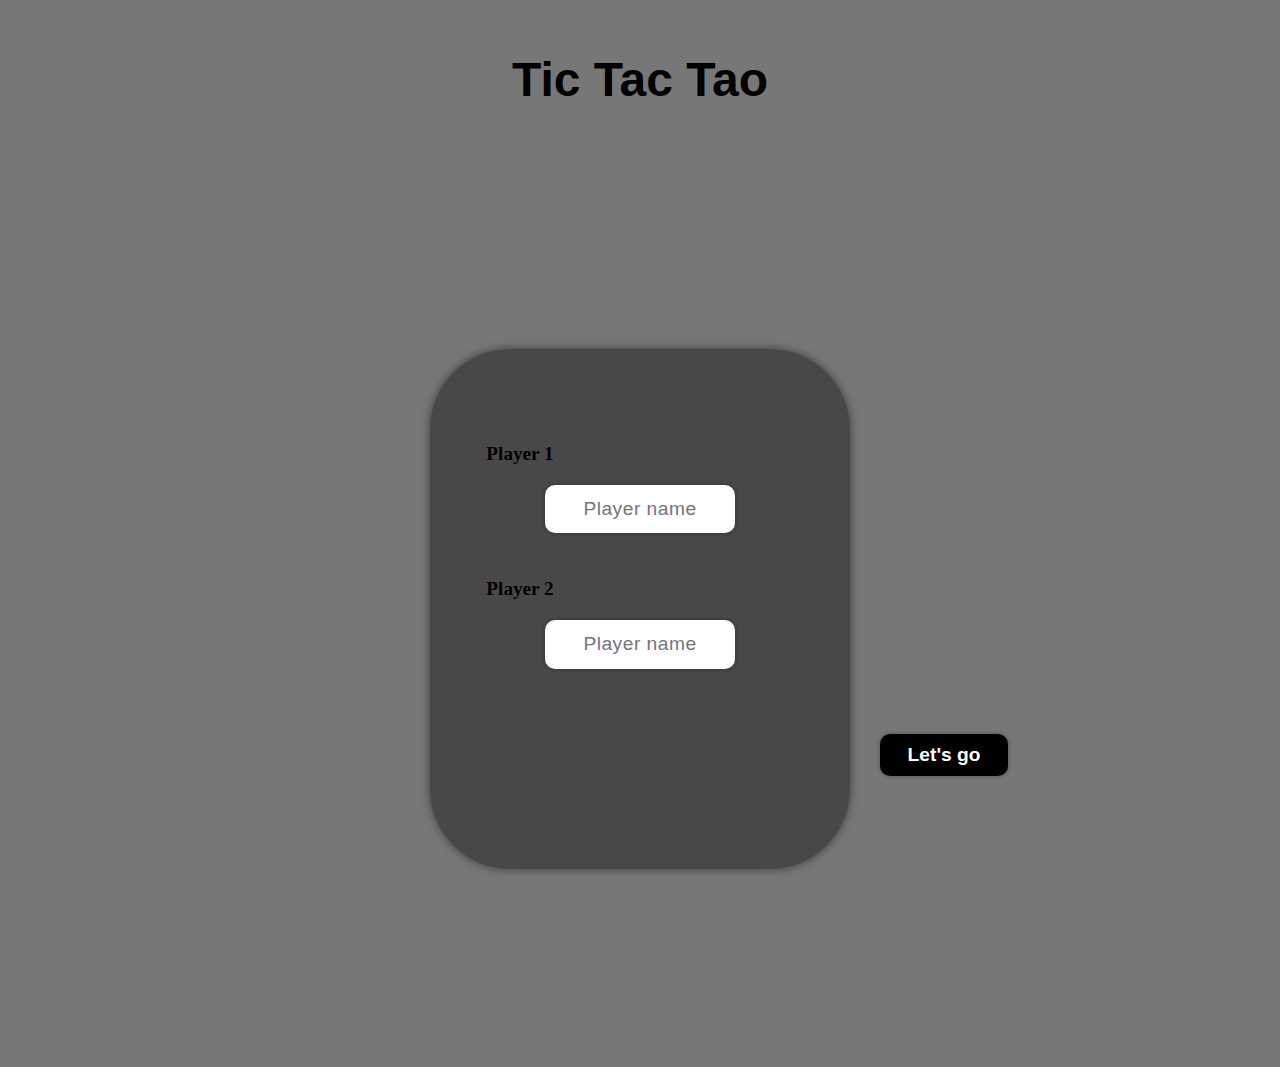
<file: Index.html>
<!DOCTYPE html>
<html lang="en">
<head>
    <meta charset="UTF-8">
    <meta name="viewport" content="width=device-width, initial-scale=1.0">
    <link rel="stylesheet" href="../style/style.css">
    <title>Document</title>
</head>
<body>
    <h1 class="Title">Tic Tac Tao</h1>
    <div id="div-parent"></div>
    <script src="../script/script.js"></script>
</body>
</html>
</file>
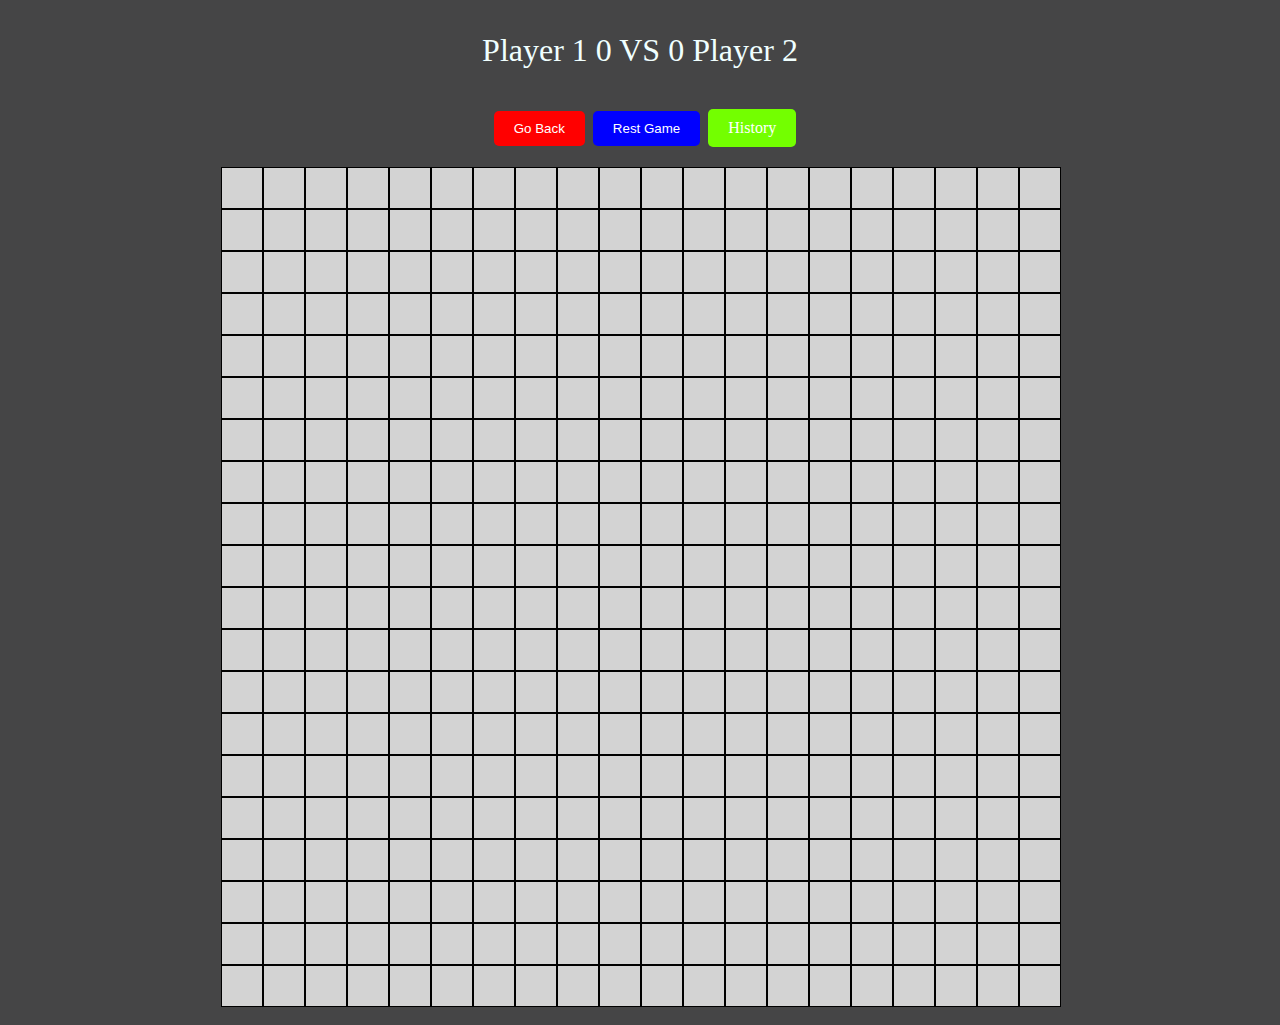
<file: game.html>
<!DOCTYPE html>
<html lang="en">
<head>
    <meta charset="UTF-8">
    <meta name="viewport" content="width=device-width, initial-scale=1.0">
    <link rel="stylesheet" href="../style/game.css">
    <title>Document</title>
</head>
<body>
    <div id="divGame"></div>
    <div id="winMessage"></div>

    <script src="/script/game.js" type="text/javascript"></script>
</body>
</html>
</file>
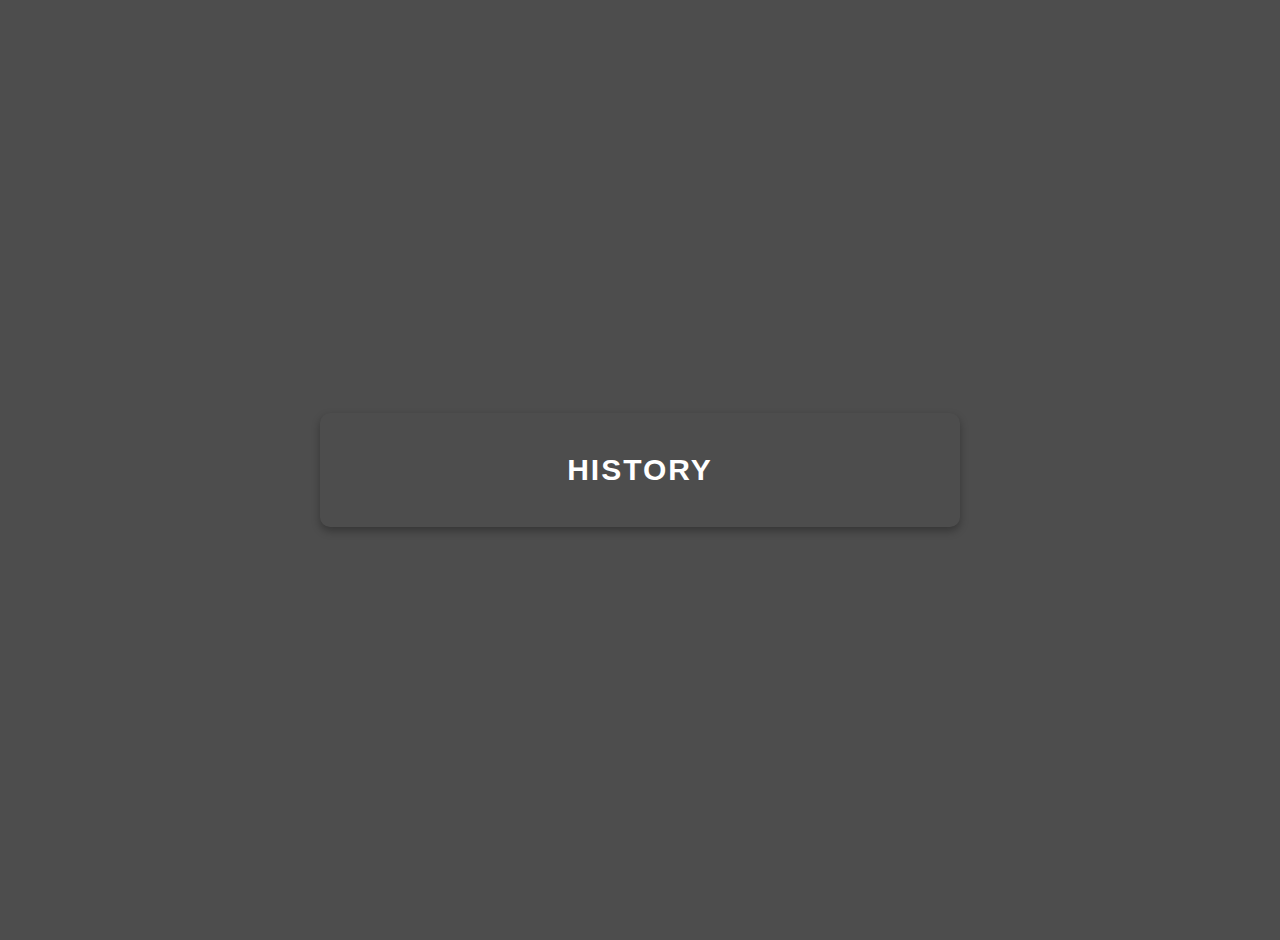
<file: historique.html>
<!DOCTYPE html>
<html lang="en">
<head>
    <meta charset="UTF-8">
    <meta name="viewport" content="width=device-width, initial-scale=1.0">
    <link rel="stylesheet" href="./style/historique.css">
    <title>History</title>
</head>
<body>
    <div id="divHistorique">
        <h1>History</h1>
        <ul id="listHistorique"></ul>
    </div>

    <script src="./script/historique.js"></script>
</body>
</html>
</file>
<file: style/style.css>
body{
    background-color: #777777;
}

.Title{
    color: rgb(0, 0, 0);
    text-align: center;
    padding: 20px;
    font-family: Impact, Haettenschweiler, 'Arial Narrow Bold', sans-serif;
    font-weight: 900;
    font-size: 3em;
}

.divParent{
    display: flex;
    justify-content: center;
    align-items: center;
    height: 100vh;
}

.divChild{
    width: 30%;
    height: 30em;
    background-color: #00000065;
    padding: 20px;
    border-radius: 5rem;
    margin: 20px;
    box-shadow: 0px 0px 10px rgba(0, 0, 0, 0.5);
    display: flex;
    flex-direction: column;
    justify-content: center;
    align-items: center;
    gap: 15px; 
    /* position: relative; */
}

.input {
    margin-bottom: 10px;
    padding: 10px;
    border-radius: 10px;
    border: none;
    background-color: #ffffff;
    font-size: 1.2em;
    color: #000000;
    width: 50%;
    transition: all 0.3s ease;
    outline: none;
    box-sizing: border-box;
    resize: none;
    text-align: center;
    font-family: Arial, sans-serif;
    font-weight: 400;
    letter-spacing: 0.5px;
    line-height: 1.5;
    box-shadow: 0px 0px 5px rgba(0, 0, 0, 0.3);
    /*cursor: pointer;*/
    transition: box-shadow 0.3s ease;
    
}
  
.input:focus {
    box-shadow: 0px 0px 10px rgba(0, 0, 0, 0.5);
}
  
.input:hover {
    box-shadow: 0px 0px 15px rgba(0, 0, 0, 0.5);
}

.label {
    font-size: 1.2em;
    font-weight: bold;
    margin-bottom: 5px;
    margin-right : 15rem;
}

.buttonGo {
    width: 8rem;
    margin-top: 20px;
    margin-left: 38rem;
    padding: 10px 20px;
    border-radius: 10px;
    border: none;
    background-color: #000000;
    color: #ffffff;
    font-size: 1.2em;
    font-weight: bold;
    cursor: pointer;
    transition: all 0.3s ease;
    box-shadow: 0px 0px 5px rgba(0, 0, 0, 0.3);
    outline: none;
    /* align-self: flex-end; */
}


.error {
    color: red;
    font-size: 0.9em;
    display: block;
    margin-top: 5px;
}
</file>
<file: style/game.css>
html, body {
    height: 100%;
    margin: 0;
}

body {
    background-color: rgb(69, 69, 70);
    display: flex;
    flex-direction: column;
}

.p {
    color: azure;
    text-align: center;
    font-size: 2em;
    margin-bottom: 40px;
}

.divBoard {
    display: grid;
    grid-template-columns: repeat(20, 40px); 
    grid-template-rows: repeat(20, 40px); 
    gap: 2px; 
    justify-content: center; 
    margin: 20px 0; 
    
}

.square {
    width: 40px;
    height: 40px;
    background-color: lightgray;
    border: 1px solid black;
    display: flex;
    align-items: center;
    justify-content: center;
    font-size: 1em;
    cursor: pointer;
}

.square:hover {
    background-color: gray;
}

.divButtons {
    display: flex;
    flex-direction: row; 
    align-items: center;
    justify-content: center;
    margin: 10px auto;
    gap: .5rem;
 
}
.restGame {
    background-color: blue;
    color: white;
    border: none;
    padding: 10px 20px;
    text-decoration: none;
    cursor: pointer;
    border-radius: 5px;
    transition: background-color 0.3s;
  
}
.restGame:hover{
    background-color: #1655cc;
    transition: background-color 0.3s;
    
}

.buttonGoBack {
    margin-left: 10px;
    background-color: red;
    color: white;
    border: none;
    padding: 10px 20px;
    text-decoration: none;
    cursor: pointer;
    border-radius: 5px;
    transition: background-color 0.3s;
 
}

.buttonGoBack:hover {
    background-color: #f78b8b; 
}


.H3{
   
    font-size: 2em;
    color: azure;
    text-align: center;
}

.historyLink {
    
    padding: 10px 20px;
    
    font-size: 1em;
    color: white;
    background-color: rgb(115, 255, 0);
    border: none;
    border-radius: 5px;
    text-align: center;
    text-decoration: none;
    cursor: pointer;
    transition: background-color 0.3s, transform 0.3s;
    
}

.historyLink:hover {
    background-color: rgb(91, 248, 130);
    transform: scale(1.05);
}

#winMessage{
    font-size: 1.5em;
    color: white;
    margin-top: 20px;
    text-align: center;
    font-weight: bold;
    position: relative;
    left: 25%;
    display: none;
    width: 50%;
    background-color: rgb(0, 128, 0);
    padding: 10px;
    border-radius: 5px;
    transition: background-color 0.3s;
    z-index: 10;
}
</file>
<file: style/historique.css>
body {
    font-family: Arial, sans-serif;
    background-color: #4d4d4d;
    margin: 0;
    padding: 20px;
    display: flex;
    justify-content: center;
    align-items: center;
    height: 100vh;
    color: white; 
}

#divHistorique {
    width: 100%;
    max-width: 600px;
    background-color: #4d4d4d; 
    border-radius: 10px;
    padding: 20px;
    text-align: center;
    box-shadow: 0 4px 8px rgba(0, 0, 0, 0.3);
}

ul#listHistorique {
    list-style-type: none;
    padding: 0;
    margin: 0;
    font-size: 24px; 
}

ul#listHistorique li {
    padding: 15px;
    border-bottom: 1px solid #fff;
    display: flex;
    justify-content: space-between;
    font-weight: bold;
    color: white;
}

ul#listHistorique li:last-child {
    border-bottom: none;
}

ul#listHistorique li .player-score {
    color: white;
    font-size: 18px;
}

/* Title styling */
#divHistorique h1 {
    font-size: 30px;
    margin-bottom: 20px;
    color: white;
    text-transform: uppercase;
    letter-spacing: 2px;
}
</file>
